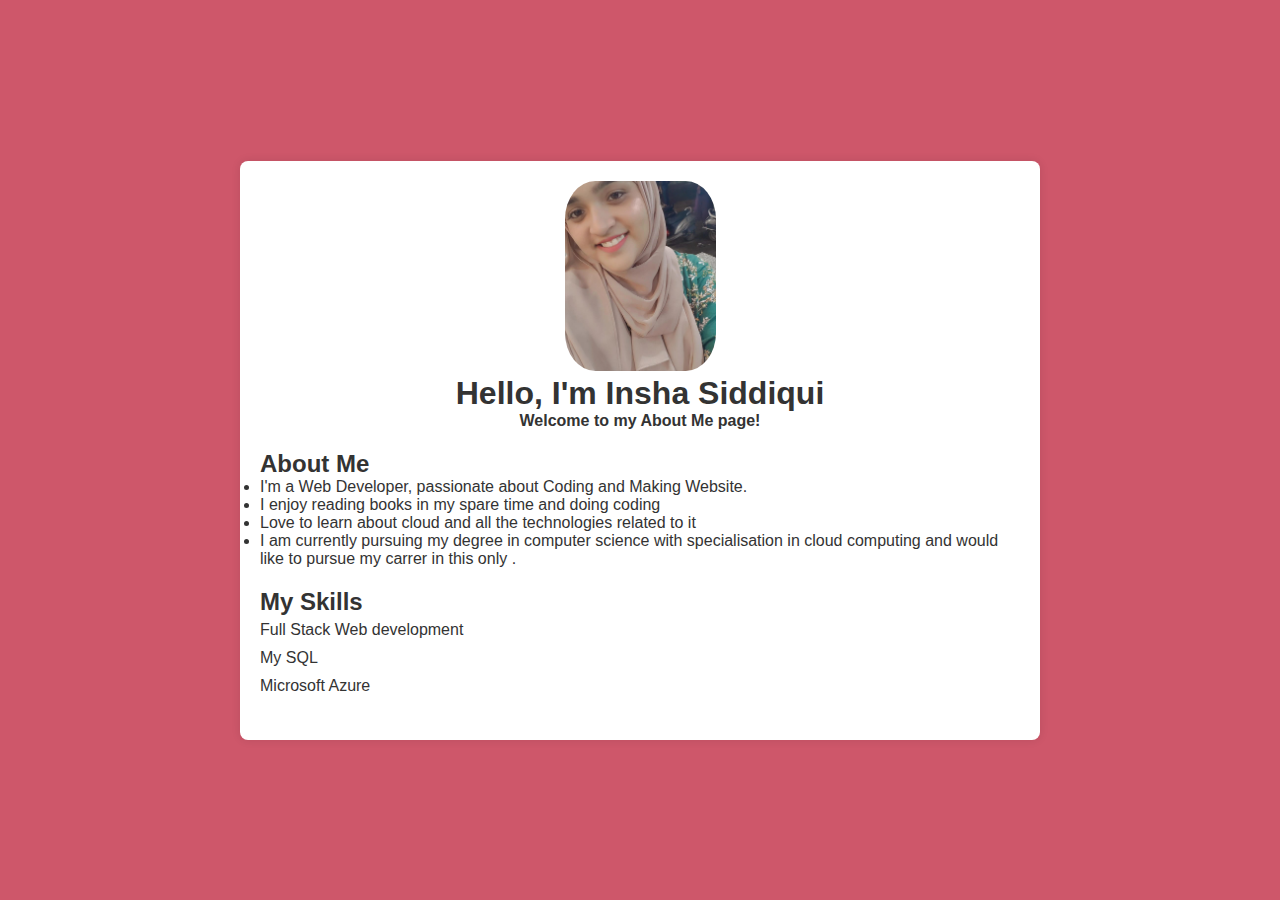
<file: Portfolio Maker/About.html>
<!DOCTYPE html>
<html lang="en">

<head>
    <meta charset="UTF-8">
    <meta name="viewport" content="width=device-width, initial-scale=1.0">
    <title>About Me</title>

    <style>
        * {
            margin: 0;
            padding: 0;
            box-sizing: border-box;
            font-family: Arial, sans-serif;
            background-color: white;
        }

        body {
            background-color: rgb(206, 87, 106);
            color: #333;
            display: flex;
            justify-content: center;
            align-items: center;
            min-height: 100vh;

        }

        .container {
            width: 90%;
            max-width: 800px;
            background-color: #fff;
            padding: 20px;
            border-radius: 8px;
            box-shadow: 0 0 10px rgba(0, 0, 0, 0.1);
        }

        .profile {
            text-align: center;
            margin-bottom: 20px;
        }

        .profile-photo {
            width: 151px;
            height: 190px;
            border-radius: 20%;
            object-fit: cover;
        }

        h1,
        h2 {
            color: #333;
        }

        .about,
        .skills,
        .contact {
            margin-bottom: 20px;
        }

        .skills ul {
            list-style-type: none;
        }

        .skills li {
            padding: 5px 0;
        }

        .contact a {
            color: #3498db;
            text-decoration: none;
        }

        .contact a:hover {
            text-decoration: underline;
        }
    </style>
</head>

<body>
    <div class="container">
        <section class="profile">
            <img src="img/about.jpeg" alt="Your Photo" class="profile-photo">
            <h1>Hello, I'm Insha Siddiqui</h1>
            <b>
                <p>Welcome to my About Me page!</p>
            </b>
        </section>

        <section class="about">
            <h2>About Me</h2>
            <ul>
                <li>I'm a Web Developer, passionate about Coding and Making Website.</li>
                <li>I enjoy reading books in my spare time and doing coding</li>
                <li>Love to learn about cloud and all the technologies related to it</li>
                <li> I am currently pursuing my degree in computer science with specialisation in cloud computing and
                    would like to pursue my carrer in this only .</li>
            </ul>

        </section>

        <section class="skills">
            <h2>My Skills</h2>
            <ul>
                <li>Full Stack Web development</li>
                <li>My SQL</li>
                <li>Microsoft Azure</li>
            </ul>
        </section>
    </div>
</body>

</html>
</file>
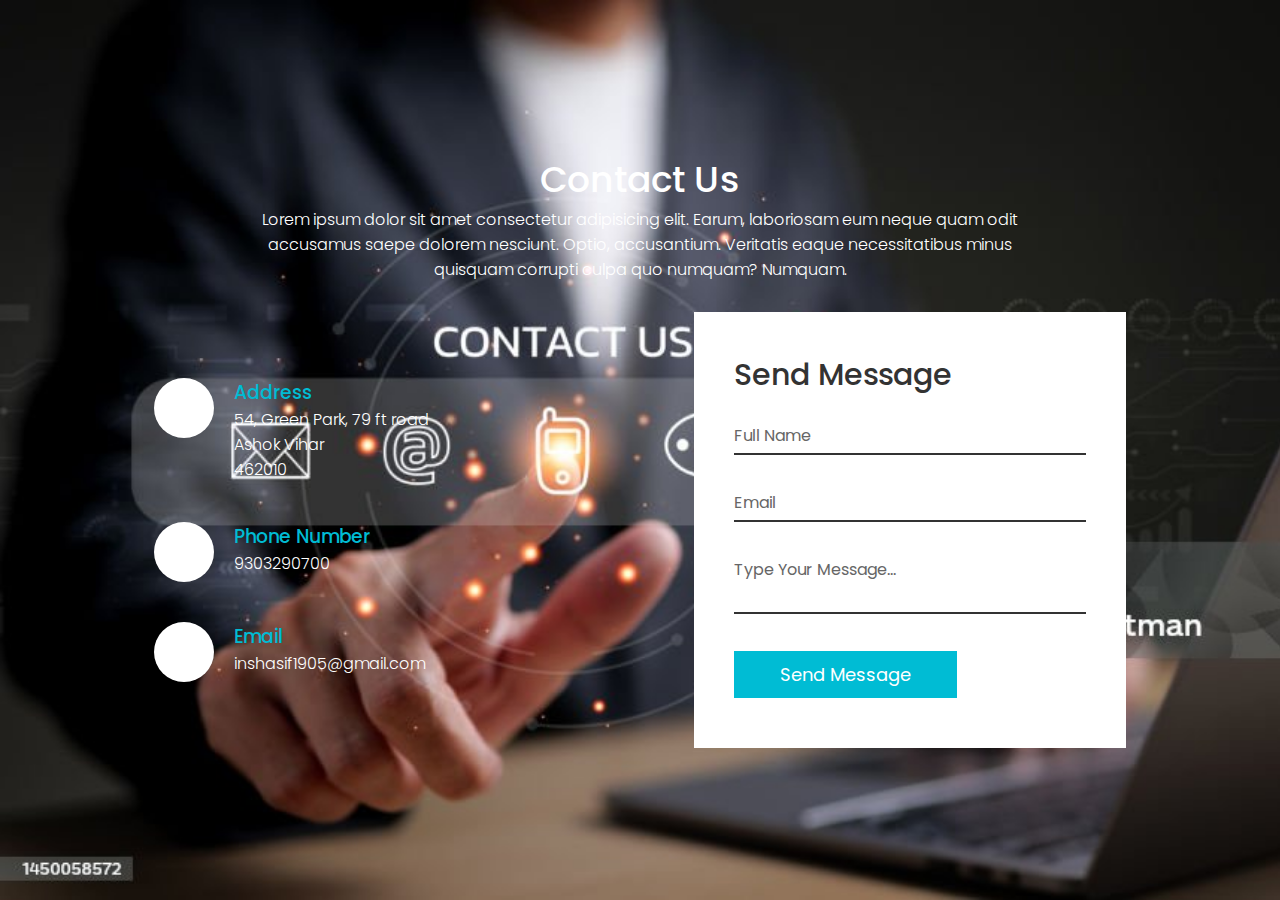
<file: Portfolio Maker/Contactme.html>
<!DOCTYPE html>
<html lang="en">

<head>
    <meta charset="UTF-8">
    <meta name="viewport" content="width=device-width, initial-scale=1.0">
    <title>Contact Me</title>
    <link rel="stylesheet" href="https://cdnjs.cloudflare.com/ajax/libs/font-awesome/6.6.0/css/all.min.css"
        integrity="sha384-Zi2EpSUXpJiwKwAKvI5Yb7rhEZ0A1neFiy2+6R8pCbhO8EKl79NNRFENoxW+l4Ve" crossorigin="anonymous">
    <style>
        @import url('https://fonts.googleapis.com/css2?family=Poppins:wght@100;200;300;400;500;600;700;800;900&display=swap');
        * {
            margin: 0;
            padding: 0;
            box-sizing: border-box;
            font-family: 'Poppins', sans-serif;
        }

        .contact {
            position: relative;
            min-height: 100vh;
            padding: 50px 100px;
            display: flex;
            justify-content: center;
            align-items: center;
            flex-direction: column;
            background-image: url(img/Contactme.jpg);
            background-size: cover;
        }

        .contact .content {
            max-width: 800px;
            text-align: center;
        }

        .contact .content h2 {
            font-size: 36px;
            font-weight: 500;
            color: #fff;
        }

        .contact .content p {
            font-weight: 300;
            color: #fff;
        }

        .container {
            width: 100%;
            display: flex;
            justify-content: center;
            align-items: center;
            margin-top: 30px;
        }

        .container .contactInfo {
            width: 50%;
            display: flex;
            flex-direction: column;
        }

        .container .contactInfo .box {
            position: relative;
            padding: 20px 0;
            display: flex;
        }

        .container .contactInfo .box .icon {
            min-width: 60px;
            height: 60px;
            background: #fff;
            display: flex;
            justify-content: center;
            align-items: center;
            border-radius: 50%;
            font-size: 22px;
        }

        .container .contactInfo .box .text {
            display: flex;
            margin-left: 20px;
            font-size: 16px;
            color: #fff;
            flex-direction: column;
            font-weight: 300;
        }

        .container .contactInfo .box .text h3 {
            font-weight: 500;
            color: #00bcd4;
        }

        .contactForm {
            width: 40%;
            padding: 40px;
            background: #fff;
        }

        .contactForm h2 {
            font-size: 30px;
            color: #333;
            font-weight: 500;
        }

        .contactForm .inputBox {
            position: relative;
            width: 100%;
            margin-top: 10px;
        }

        .contactForm .inputBox input,
        .contactForm .inputBox textarea {
            width: 100%;
            padding: 5px 0;
            font-size: 16px;
            margin: 10px 0;
            border: none;
            border-bottom: 2px solid #333;
            outline: none;
            resize: none;
        }

        .contactForm .inputBox span {
            position: absolute;
            left: 0;
            padding: 5px 0;
            font-size: 16px;
            margin: 10px 0;
            pointer-events: none;
            transition: 0.5s;
            color: #666;
        }

        .contactForm .inputBox input:focus~span,
        .contactForm .inputBox input:valid~span,
        .contactForm .inputBox textarea:focus~span,
        .contactForm .inputBox textarea:valid~span {
            color: #e91e63;
            font-size: 12px;
            transform: translateY(-20px);
        }

        .contactForm .inputBox input[type="submit"] {
            width: 223px;
            background: #00bcd4;
            color: #fff;
            border: none;
            cursor: pointer;
            padding: 10px;
            font-size: 18px;
        }
    </style>
</head>

<body>
    <section class="contact">
        <div class="content">
            <h2>Contact Us</h2>
            <p>Lorem ipsum dolor sit amet consectetur adipisicing elit. Earum, laboriosam eum neque quam odit
                accusamus saepe dolorem nesciunt. Optio, accusantium. Veritatis eaque necessitatibus minus quisquam
                corrupti culpa quo numquam? Numquam.</p>
        </div>
        <div class="container">
            <div class="contactInfo">
                <div class="box">
                    <div class="icon"><i class="fa fa-map-marker-alt" aria-hidden="true"></i></div>
                    <div class="text">
                        <h3>Address</h3>
                        <p>54, Green Park, 79 ft road<br>Ashok Vihar<br>462010</p>
                    </div>
                </div>
                <div class="box">
                    <div class="icon"><i class="fa fa-phone" aria-hidden="true"></i></div>
                    <div class="text">
                        <h3>Phone Number</h3>
                        <p>9303290700</p>
                    </div>
                </div>
                <div class="box">
                    <div class="icon"><i class="fa fa-envelope" aria-hidden="true"></i></div>
                    <div class="text">
                        <h3>Email</h3>
                        <p>inshasif1905@gmail.com</p>
                    </div>
                </div>
            </div>
            <div class="contactForm">
                <form>
                    <h2>Send Message</h2>
                    <div class="inputBox">
                        <input type="text" name="fullName" required>
                        <span>Full Name</span>
                    </div>
                    <div class="inputBox">
                        <input type="email" name="email" required>
                        <span>Email</span>
                    </div>
                    <div class="inputBox">
                        <textarea name="message" required></textarea>
                        <span>Type Your Message...</span>
                    </div>
                    <div class="inputBox">
                        <input type="submit" value="Send Message">
                    </div>
                </form>
            </div>
        </div>
    </section>
</body>

</html>
</file>
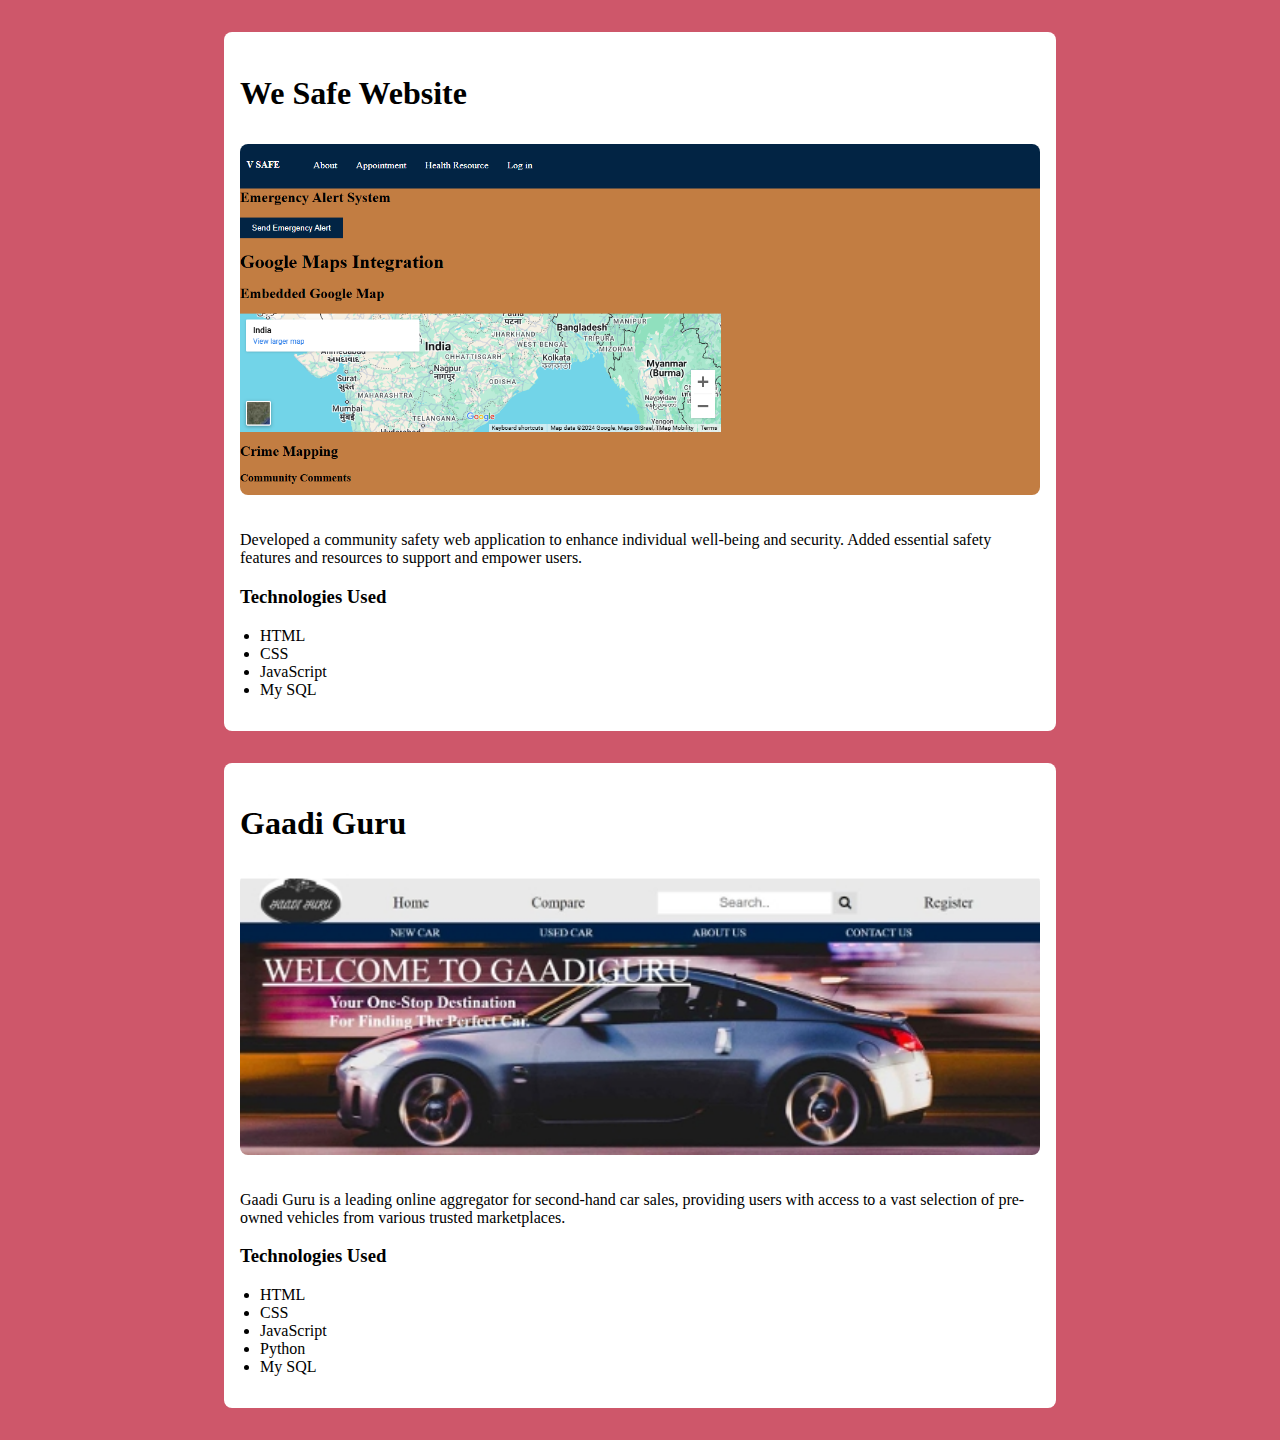
<file: Portfolio Maker/project.html>
<!DOCTYPE html>
<html lang="en">

<head>
    <meta charset="UTF-8">
    <meta name="viewport" content="width=device-width, initial-scale=1.0">
    <title>We Safe Website</title>
    <style>
        
        body {
            background-color:rgb(206, 87, 106);
        }

        .project-details {
            max-width: 800px;
            margin: 2rem auto;
            padding: 1rem;
            text-align: left;
            color: black;
            background-color:white;
            border-radius: 8px;
        }

        .project-details h2 {
            font-size: 2rem;
            margin-bottom: 1rem;
            color:black; 
        }

        .project-details img {
            width: 100%;
            height: auto;
            margin: 1rem 0;
            border-radius: 8px;
        }

        .project-details ul {
            list-style: disc;
            padding-left: 20px;
        }

        .project-details p {
            margin: 1rem 0;
        }

        .project-details .btn {
            display: inline-block;
            padding: 0.5rem 1rem;
            background-color: #333;
            color: #fff;
            text-decoration: none;
            border-radius: 4px;
            transition: background-color 0.3s ease;
        }

        .project-details .btn:hover {
            background-color: #555;
        }
    </style>
</head>

<body>

    <section class="project-details">
        <h2>We Safe Website</h2>
        <img src="img/we safe website.png" alt="Project Image">
        <p>Developed a community safety web application to enhance individual well-being and security. Added essential
            safety features and resources to support and empower users.</p>
        <h3>Technologies Used</h3>
        <ul>
            <li>HTML</li>
            <li>CSS</li>
            <li>JavaScript</li>
            <li>My SQL</li>
        </ul>
    </section>
    <section class="project-details">
        <h2>Gaadi Guru</h2>
        <img src="img/gaadi guru.jpeg" alt="Project Image">
        <p>Gaadi Guru is a leading online aggregator for second-hand car sales, providing users with access to a vast
            selection of pre-owned vehicles from various trusted marketplaces.</p>
        <h3>Technologies Used</h3>
        <ul>
            <li>HTML</li>
            <li>CSS</li>
            <li>JavaScript</li>
            <li>Python</li>
            <li>My SQL</li>
        </ul>
    </section>

</body>

</html>
</file>
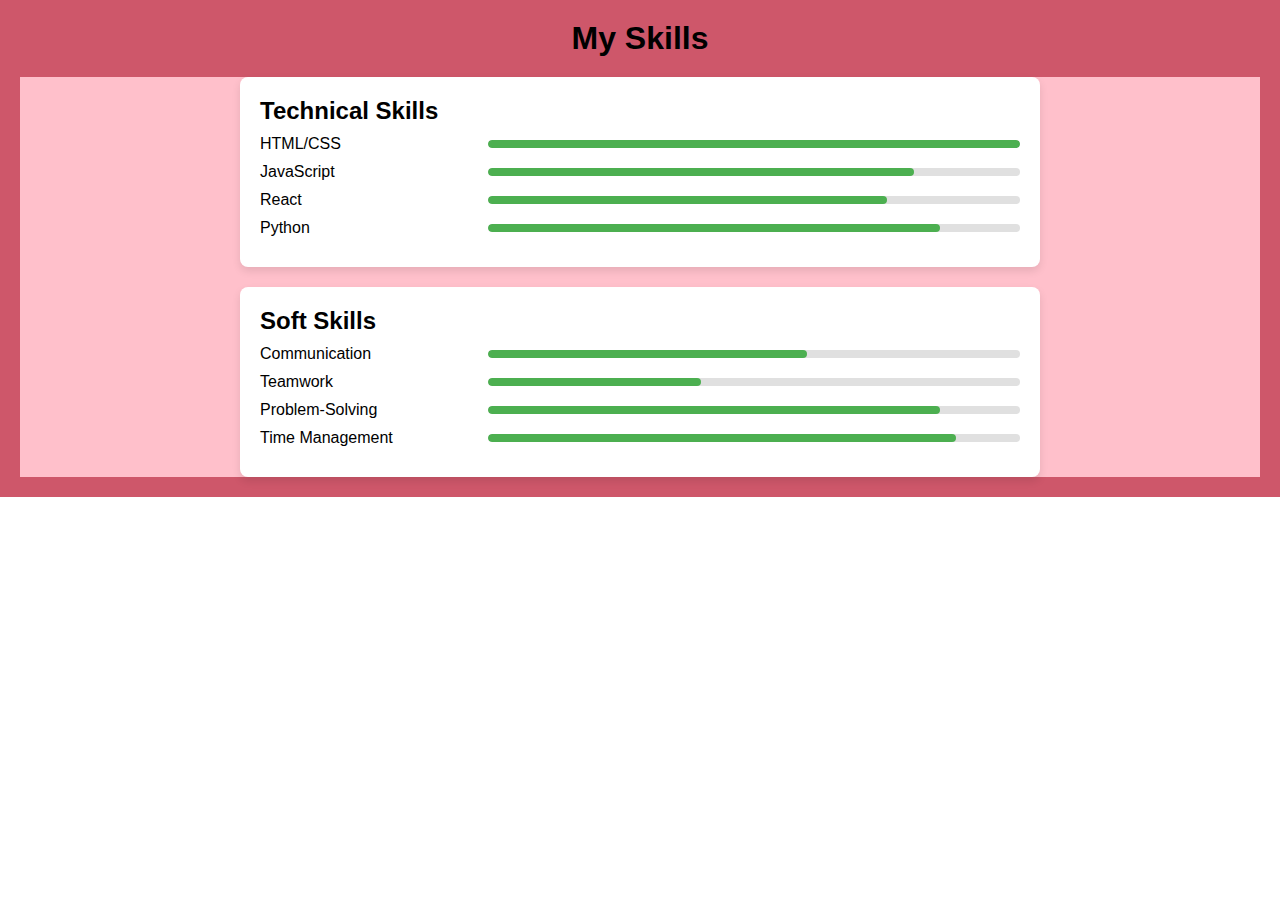
<file: Portfolio Maker/skills.html>
<!DOCTYPE html>
<html lang="en">
<head>
  <meta charset="UTF-8">
  <meta name="viewport" content="width=device-width, initial-scale=1.0">
  <title>Skills | Portfolio</title>
  <style>
    
    * {
      margin: 0;
      padding: 0;
      box-sizing: border-box;
      background-color: white;
    }
    body {
      font-family: Arial, sans-serif;
      background-color: rgb(206, 87, 106);
      
      color:white;
      padding: 20px;
      
    }
    h2 {
      text-align: center;
      margin-bottom: 20px;
      font-size: 2em;
      color: black;
      background-color: rgb(206, 87, 106);
    }
   
    .skills-section {
      display: flex;
      flex-direction: column;
      align-items: center;
      gap: 20px;
      background-color: pink;
    }
    .skill-category {
      width: 100%;
      max-width: 800px;
      background-color: #fff;
      padding: 20px;
      border-radius: 8px;
      box-shadow: 0 4px 8px rgba(0, 0, 0, 0.1);
    }
    .skill-category h3 {
      font-size: 1.5em;
      margin-bottom: 10px;
      color: black;
      background-color: white;
    }
    .skill {
      display: flex;
      align-items: center;
      justify-content: space-between;
      margin-bottom: 10px;
    }
    .skill-title {
      font-weight: 500;
      color: black;
    }
    .progress-bar {
      width: 70%;
      height: 8px;
      background-color: #e0e0e0;
      border-radius: 4px;
      overflow: hidden;
    }
    .progress-bar-fill {
      height: 100%;
      background-color: #4CAF50;
      border-radius: 4px;
    }
    .progress-bar {
  position: relative;
}

.progress-bar::after {
  content: attr(data-level);
  position: absolute;
  top: -20px;
  left: 50%;
  transform: translateX(-50%);
  padding: 2px 5px;
  background-color: black;
  color: white;
  font-size: 0.8em;
  border-radius: 4px;
  opacity: 0;
  transition: opacity 0.3s;
}

.progress-bar:hover::after {
  opacity: 1;
}



  </style>
</head>
<body>

  <h2>My Skills</h2>
  
  <div class="skills-section">
    
   
    <div class="skill-category">
      <h3>Technical Skills</h3>
      
      <div class="skill">
        <span class="skill-title">HTML/CSS</span>
        <div class="progress-bar">
          <div class="progress-bar-fill" style="width: 100%;"></div>
        </div>
      </div>
      
      <div class="skill">
        <span class="skill-title">JavaScript</span>
        <div class="progress-bar">
          <div class="progress-bar-fill" style="width: 80%;"></div>
        </div>
      </div>
      
      <div class="skill">
        <span class="skill-title">React</span>
        <div class="progress-bar">
          <div class="progress-bar-fill" style="width: 75%;"></div>
        </div>
      </div>
      
      <div class="skill">
        <span class="skill-title">Python</span>
        <div class="progress-bar">
          <div class="progress-bar-fill" style="width: 85%;"></div>
        </div>
      </div>
    </div>

   
    <div class="skill-category">
      <h3>Soft Skills</h3>
      
      <div class="skill">
        <span class="skill-title">Communication</span>
        <div class="progress-bar">
          <div class="progress-bar-fill" style="width: 60%;"></div>
        </div>
      </div>
      
      <div class="skill">
        <span class="skill-title">Teamwork</span>
        <div class="progress-bar">
          <div class="progress-bar-fill" style="width: 40%;"></div>
        </div>
      </div>
      
      <div class="skill">
        <span class="skill-title">Problem-Solving</span>
        <div class="progress-bar">
          <div class="progress-bar-fill" style="width: 85%;"></div>
        </div>
      </div>
      
      <div class="skill">
        <span class="skill-title">Time Management</span>
        <div class="progress-bar">
          <div class="progress-bar-fill" style="width: 88%;"></div>
        </div>
      </div>
    </div>
    
  </div>
  

  

</body>
<script>
  document.addEventListener("DOMContentLoaded", function() {
    const progressBars = document.querySelectorAll(".progress-bar-fill");

    progressBars.forEach(bar => {
      const width = bar.style.width;
      bar.style.width = "0";
      
      setTimeout(() => {
        bar.style.transition = "width 1s";
        bar.style.width = width;
      }, 100);
    });
  });
</script>



</html>
</file>
